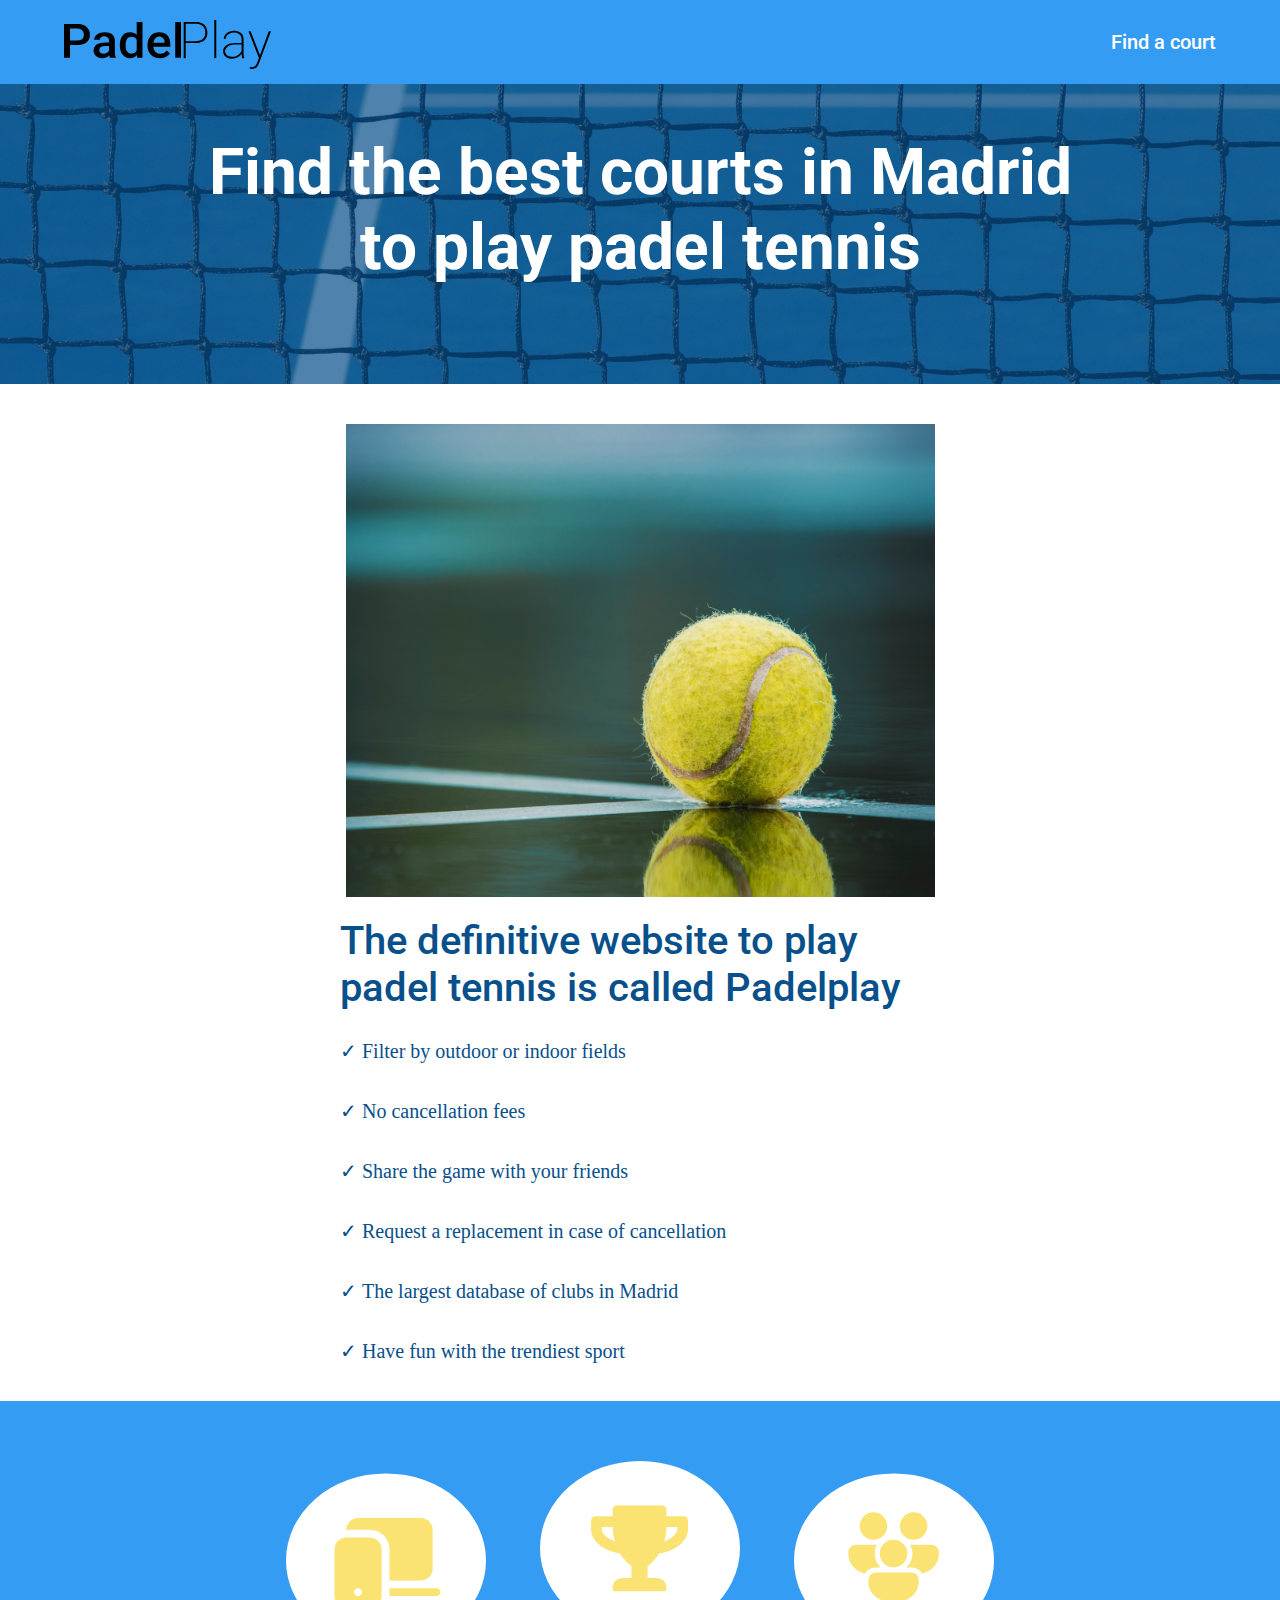
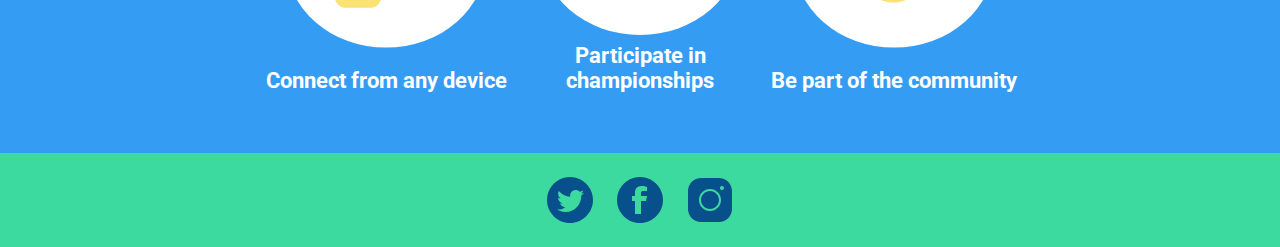
<file: index.html>
<!DOCTYPE html>
<html lang="en">
<head>
    <meta charset="UTF-8">
    <meta http-equiv="X-UA-Compatible" content="IE=edge">
    <meta name="viewport" content="width=device-width, initial-scale=1.0">
    <title>Find the best courts to play padel tennis | PadelPlay</title>
    <link rel="preconnect" href="https://fonts.googleapis.com">
    <link rel="preconnect" href="https://fonts.gstatic.com" crossorigin>
    <link href="https://fonts.googleapis.com/css2?family=Roboto:wght@400;500;700&display=swap" rel="stylesheet">
    <link rel="stylesheet" href="css/styles.css">
</head>
<body>
    <main id="grid-container">
        <header>
            <div>
                <img src="img/Logo.svg" alt="Logo Padelplay" id="logoTop">
            </div>    
            <nav id="navHeader">
                <a href="pistas.html" >
                <p id="textoNav">Find a court</p>
                </a>
            </nav>
        </header>
        <section id="banner">
                <div id="divRotuloBanner">   
                    <h1 id="RotuloBanner">Find the best courts in Madrid to play padel tennis</h1>
                </div>
                <div id="divFotoBanner">
                    <img src="img/Red.png" alt="Red de padel" id="fotoBanner">
                </div>     
        </section>  
        <section id="PelotaLista">
                <div id="divPelota">
                    <img src="img/bola.jpg" alt="Pelota de tenis" id="fotoPelota">
                </div>
                <article id="articleLista">
                    <h2 id="rotuloArticle">The definitive website to play padel tennis is called Padelplay</h2>
                    <ul id="textoArticle">
                        <li>Filter by outdoor or indoor fields
                        </li>
                        <li>No cancellation fees
                        </li>
                        <li>Share the game with your friends
                        </li>
                        <li>Request a replacement in case of cancellation
                        </li>
                        <li>The largest database of clubs in Madrid
                        </li> 
                        <li>Have fun with the trendiest sport
                        </li>
                    </ul>
                </article>
        </section>
        <section id="sectionGraficos">
                    <div class="divGraficos">
                        <div class="divImagenGraficos">
                            <img src="img/dispositivos.svg" alt="Icono dispositivos" class="imagenGraficos">
                        </div>
                        <h3 class="h3Graficos">Connect from any device</h3>
                    </div>
                    <div class="divGraficos">
                        <div class="divImagenGraficos">
                            <img src="img/trofeo.svg" alt="Icono trofeo" class="imagenGraficos"> 
                        </div>     
                        <h3 class="h3Graficos">Participate in championships</h3>
                    </div>
                    <div class="divGraficos">
                        <div class="divImagenGraficos">  
                            <img src="img/Comunidad.svg" alt="Icono comunidad" class="imagenGraficos">
                        </div>
                        <h3 class="h3Graficos">Be part of the community</h3>
                    </div>     
        </section>
        <footer>
                <nav id="navFooter">
                    <div id="divFooter">
                        <img src="img/twitter-circled-azul.svg" alt="logo de twitter" id="logoTwitter">
                        <img src="img/facebook-circulo-azul.svg" alt="logo da facebook" class="logoFooter" id="logoFacebook">
                        <img src="img/icons-instagram-azul.svg" alt="logo de instagram" class="logoFooter" id="logoInstagram">
                    </div>
                </nav>
        </footer>
    </main>
    <script src="js/scripts.js"></script>
</body>
</html>
</file>
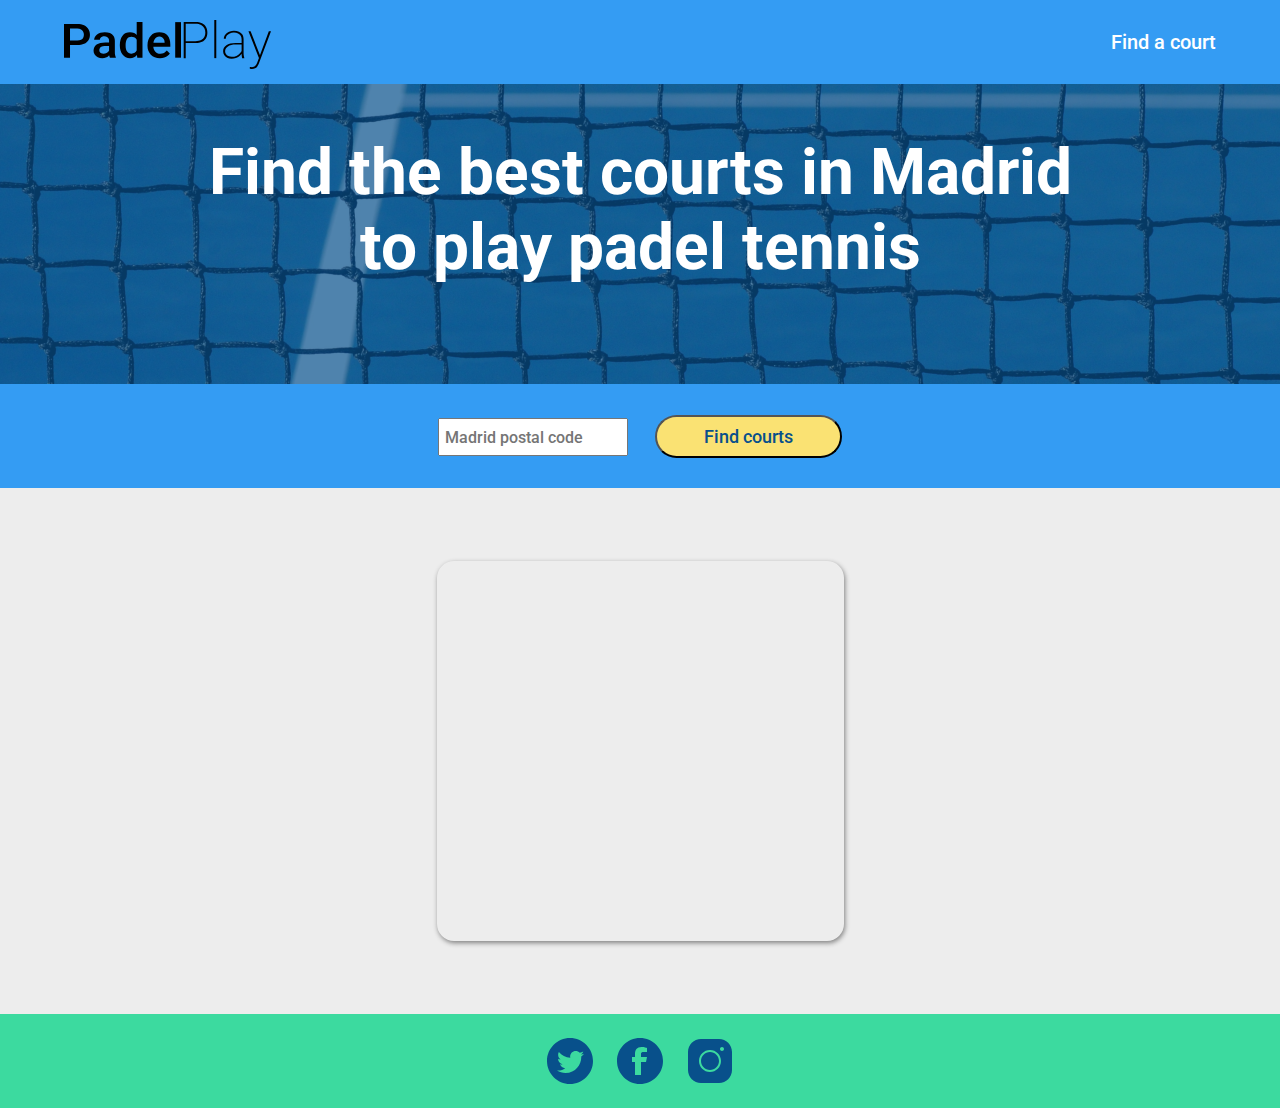
<file: pistas.html>
<!DOCTYPE html>
<html lang="en">
<head>
    <meta charset="UTF-8">
    <meta http-equiv="X-UA-Compatible" content="IE=edge">
    <meta name="viewport" content="width=device-width, initial-scale=1.0">
    <title>Find the best courts to play padel tennis | Padelplay</title>
    <link rel="preconnect" href="https://fonts.googleapis.com">
    <link rel="preconnect" href="https://fonts.gstatic.com" crossorigin>
    <link href="https://fonts.googleapis.com/css2?family=Roboto:wght@400;500;700&display=swap" rel="stylesheet">
    <link rel="stylesheet" href="css/styles.css">
</head>
<body>
    <main id="grid-containerPista">
        <header>
            <div>
                <a href="index.html"><img src="img/Logo.svg" alt="Logo Padelplay" id="logoTop"></a>
            </div>    
            <nav id="navHeader">
                <a href="" >
                <p id="textoNav">Find a court</p>
                </a>
            </nav>
        </header>
        <section id="banner">
            <div id="divRotuloBanner">   
                <h1 id="RotuloBanner">Find the best courts in Madrid to play padel tennis</h1>
            </div>
            <div id="divFotoBanner">
                <img src="img/Red.png" alt="Red de padel" id="fotoBanner">
            </div>
        </section>
        <section id="Busqueda">
            <div id="divBusqueda">
                <input type="text" name="Código postal" id="codigoPostal" placeholder="Madrid postal code">
                <input type="button" value="Find courts" id="botonBusqueda" onclick=cPostal();reset()>
            </div>
        </section>
        <section id="SeccionMapa">
            <div id="mapa">
                <iframe src="https://www.google.com/maps/embed?pb=!1m18!1m12!1m3!1d194347.38560425257!2d-3.8199658826121317!3d40.43813066670212!2m3!1f0!2f0!3f0!3m2!1i1024!2i768!4f13.1!3m3!1m2!1s0xd422997800a3c81%3A0xc436dec1618c2269!2sMadrid%2C%20Spain!5e0!3m2!1sen!2suk!4v1651685939353!5m2!1sen!2suk" allowfullscreen="" loading="lazy" referrerpolicy="no-referrer-when-downgrade"></iframe>
            </div>
        </section>
        <section id="SeccionResultados">
            <div id="divRotuloCP">
                <h3 id="h3RotuloCP"></h3>
            </div>
            <div class="divResultado">
                <div class="divFotoClub">
                    <img class="fotoClub" src="img/Club1.jpg" alt="">
                </div>
                <div class="divTextoResultado">
                    <h4 class="h4Club">Club de Tenis, Pádel y Golf El Estudiante</h4>
                    <h5 class="h5Direccion">Direction</h5>
                    <div>
                    <p class="pResultados">Carretera de Alcobendas a Barajas, Km 4
                        28100 Alcobendas (Madrid)</p>
                    </div>    
                    <h5 class="h5Telefono">Telephone</h5>
                    <p class="pResultados">916531673 / 677212074</p>    
                </div>          
            </div>
            <div class="divResultado">
                <div class="divFotoClub">
                    <img class="fotoClub"src="img/Club2.jpg" alt="">
                </div>
                <div class="divTextoResultado">
                    <h4 class="h4Club">Club Deportivo Republic Space</h4>
                    <h5 class="h5Direccion">Direction</h5>
                    <p class="pResultados">Avenida Condesa de Chinchón, 107
                        28660 Boadilla del Monte (Madrid)</p>
                    <h5 class="h5Telefono">Telephone</h5>
                    <p class="pResultados">911299062</p>    
                </div>          
            </div>
            <div class="divResultado">
                <div class="divFotoClub">
                    <img class="fotoClub"src="img/Club3.jpg" alt="">
                </div>
                <div class="divTextoResultado">
                    <h4 class="h4Club">Complejo deportivo Somontes</h4>
                    <h5 class="h5Direccion">Direction</h5>
                    <p class="pResultados">Ctra. Madrid - El pardo, Km 3400
                        28035 Madrid (Madrid)</p>
                    <h5 class="h5Telefono">Telephone</h5>
                    <p class="pResultados">913163434 / 913163235</p>    
                </div>          
            </div>
            <div class="divResultado">
                <div class="divFotoClub">
                    <img class="fotoClub"src="img/Club4.jpg" alt="">
                </div>
                <div class="divTextoResultado">
                    <h4 class="h4Club">Mega Pádel Indoor</h4>
                    <h5 class="h5Direccion">Direction</h5>
                    <p class="pResultados">Vereda del Alquiton, 13
                        28500 Arganda del Rey (Madrid)</p>
                    <h5 class="h5Telefono">Telephone</h5>
                    <p class="pResultados">918706950 / 628760823</p>    
                </div>          
            </div>
            <div class="divResultado">
                <div class="divFotoClub">
                    <img class="fotoClub"src="img/Club5.jpg" alt="">
                </div>
                <div class="divTextoResultado">
                    <h4 class="h4Club">Sanset Pádel Indoor </h4>
                    <h5 class="h5Direccion">Direction</h5>
                    <div>
                    <p class="pResultados">Calle Fuerteventura, 9
                        28700 San Sebastián de los Reyes (Madrid)</p>
                    </div>    
                    <h5 class="h5Telefono">Telephone</h5>
                    <p class="pResultados">917577190</p>    
                </div>          
            </div>
            <div class="divResultado">
                <div class="divFotoClub">
                    <img class="fotoClub"src="img/Club6.jpg" alt="">
                </div>
                <div class="divTextoResultado">
                    <h4 class="h4Club">Club de Pádel La Moraleja</h4>
                    <h5 class="h5Direccion">Direction</h5>
                    <p class="pResultados">Av. Bruselas, 29
                        28108 Alcobendas (Madrid)</p>
                    <h5 class="h5Telefono">Telephone</h5>
                    <p class="pResultados">914841830</p>    
                </div>          
            </div>
            <div class="divResultado">
                <div class="divFotoClub">
                    <img class="fotoClub"src="img/Club7.jpg" alt="">
                </div>
                <div class="divTextoResultado">
                    <h4 class="h4Club">Parque Deportivo Puerta de Hierro</h4>
                    <h5 class="h5Direccion">Direction</h5>
                    <p class="pResultados">Carretera de la Coruña, Km. 7
                        28035 Madrid (Madrid)</p>
                    <h5 class="h5Telefono">Telephone</h5>
                    <p class="pResultados">913768680</p>    
                </div>          
            </div>
        </section>    
        <footer>
            <nav id="navFooter">
                <div id="divFooter">
                    <img src="img/twitter-circled-azul.svg" alt="logo de twitter" id="logoTwitter">
                    <img src="img/facebook-circulo-azul.svg" alt="logo da facebook" class="logoFooter" id="logoFacebook">
                    <img src="img/icons-instagram-azul.svg" alt="logo de instagram" class="logoFooter" id="logoInstagram">
                </div>
            </nav>
        </footer>
    </main>
    <script src="js/scripts.js"></script>
</body>
</html>
</file>
<file: css/styles.css>
/* Styling using universal selector */
*{
    padding: 0;
    margin: 0;
}

/* Grid style */
#grid-container{
    display: grid;
    grid-template-areas: 'menuNav'
                         'banner' 
                         'seccion'
                         'graficos'
                         'piePagina';
}

/* Font style */
p,h1,h2,h3,h4,h5{font-family:'Roboto',sans-serif;}

/* Header style */
header{
    display: block;
    height: 84px;
    background-color: #349CF3;
    grid-area: menuNav;
}

/* Header nav style */
#navHeader{
    display: flex;
    flex-direction: row;
    justify-content: flex-end;
    align-items: center;
    height: 100%;
    margin-right: 5%;
}

/* nav text style */
#textoNav{
    color: #fff;
    font-size: 20px;
    font-weight: 500;
}

/* nav text hover style */
#textoNav:hover{
    color: #08508B;
}

/* link style */
a{
    text-decoration: none;
}

/* header logo style */
#logoTop{
    position: absolute;
    z-index: 2;
    width: 207px;
    height: 49px;
    margin-left: 5%;
    padding-top: 20px;
}

/* banner style */
#banner{
    display: block;
    height: 100%;
    grid-area: banner;
    max-height: 346px;
}

/* banner style */
#fotoBanner{
    display: block;
    width: 100%;
    height: auto;
    min-height:217px;
    min-width: 1058px;
}

/* Banner div text style */
#divRotuloBanner{
    position: absolute;
    z-index: 2;
    width: 100%;
    display: flex;
    flex-direction: row;
    justify-content: center;
}

/* banner font style */
#RotuloBanner{
    display: block;
    text-align: center;
    color: #fff;
    width: 913px;
    font-size: 64px;
    font-weight: 700;
    padding-top: 4%;
}

/* Ball picture section style */
#PelotaLista{
    display: flex;
    flex-direction: row;
    justify-content: center;
    background-color: #fff;
    grid-area: seccion;
    padding-top: 60px;
    padding-bottom: 60px;
} 

/* ball div style */
#divPelota{
    padding-right: 30px;
}

/* Ball picture style */
#fotoPelota{
    width: 589px;
    height: 100%;
}

/* Article style */
#articleLista{
    padding-left: 30px;
    padding-top: 5px;
}

/* Article header style */
#rotuloArticle{
    color: #08508B;
    font-size: 40px;
    font-weight: 500;
    width: 600px;
}

/* Articles text style */
#textoArticle{
    color: #08508B;
    font-size: 20px;
    line-height: 60px;
    padding-top: 10px;
    list-style: none;
}

/* List style */
#textoArticle li:before {
    content: '✓';
    padding-right: 5px;
  }

/* Graphics section style */
#sectionGraficos{
    display: flex;
    flex-direction: row;
    justify-content: center;
    flex-wrap: wrap;
    background-color: #349CF3;
    grid-area: graficos;
    padding-bottom: 60px;
}

/* graphics div style */
.divGraficos{
    display: flex;
    flex-direction: column;
    justify-content: center;
    align-items: center;
    width: 254px;
    padding-top: 60px;
}

/* graphic images div style */
.divImagenGraficos{
    display: flex;
    justify-content: center;
    width: 251px;
    height: 100%;
}

/* graphic images style */
.imagenGraficos{
    width: 200px;
}

/* graphic text style */
 .h3Graficos{
    color: #fff;
    font-size: 22px;
    font-weight: 700;
    text-align: center;
    margin-top: 8px;
} 

/* footer style */
footer{
    height: 94px;
    background-color: #3CDA9F;
    grid-area: piePagina;
}

/* nav footer style*/
#navFooter{
    display: flex;
    justify-content: center;
    flex-direction: row;
    height: 100%;
}

/* footer div style*/
#divFooter{
    display: flex;
    justify-content: center;
    align-items: center;
}

/* footer logos style */
.logoFooter{
    margin-left: 20px;
}

/* new styles for pistas.html */

/* grid styles */
#grid-containerPista{
    display: grid;
    grid-template-columns: 1fr 1fr 1fr 1fr 1fr;  
    grid-template-areas: 'menuNav menuNav menuNav menuNav menuNav'
                         'banner banner banner banner banner' 
                         'busca busca busca busca busca' 
                         'mapa mapa mapa mapa mapa'
                         'resultados resultados resultados resultados resultados'
                         'piePagina piePagina piePagina piePagina piePagina';                                      
}

/* search section style */
#Busqueda{
    display: flex;
    flex-direction: row;
    justify-content: center;
    align-items: center;
    background-color: #349CF3;
    height: 104px;
    grid-area: busca
}

/* postal code input style */
#codigoPostal{
    width: 181px;
    height: 34px;
    font-family:'Roboto',sans-serif;
    font-size: 16px;
    font-weight: 500;
    padding-left: 5px;
}

/* Search button style */
#botonBusqueda{
    width: 187px;
    height: 43px;
    text-align: center;
    font-family:'Roboto',sans-serif;
    color: #08508B;
    font-size: 18px;
    font-weight: 500;
    background-color: #FAE273;
    border-radius: 56px;
    margin-left: 23px;
    cursor:pointer;
}

/* button hover style */
#botonBusqueda:hover{
    background-color:#EDD35A;
}

/* map section style */
#SeccionMapa{
    display: flex;
    flex-direction: row;
    justify-content: center;
    align-items: center;
    background-color: #EDEDED;
    height: auto;   
    grid-area:mapa;
    padding-top: 60px;
    padding-bottom: 60px;
} 

/* map div style */
#mapa{
    display: flex;
    padding-top: 1%;
    padding-bottom: 1%;
}

/* map iframe style */
iframe{
    width:407px;
    height:380px;
    border: 0; 
    box-shadow: 1px 2px 5px grey;
    border-radius: 17px;
}

/* results section style */
#SeccionResultados{
    display: none;
    flex-direction: column;
    justify-content: center;
    align-items: center;
    background-color: #EDEDED;
    height: auto/* 48vh */;   
    grid-area:resultados;
    padding-bottom: 60px;
} 

/* postal code div result header style*/
#divRotuloCP{
    display: flex;
    flex-direction: row;
    justify-content: flex-start;
    width: 670px;
    padding-top: 30px;  
} 

/* postal code result header style*/
#h3RotuloCP{
    padding-top: 10px;
    color: #349CF3;
    font-size: 22px;
    font-weight: 400;
}  

/* result div style */
.divResultado{
    display: flex;
    flex-direction: row;
    justify-content: space-between;
    height: 180px;
    width: 670px;
    background-color: #fff;
    box-shadow: 1px 2px 5px grey;
    margin-top: 30px;
    border-radius: 17px;
}

/* result div text style */
.divTextoResultado{
    display: flex;
    flex-direction: column;
    flex-wrap: wrap;
    justify-content: flex-start;
    width: 410px;
}

/* padel club header style */
.h4Club{
    padding-top: 10px;
    color: #08508B;
    font-size: 20px;
    font-weight: 700;
}

/* direction header style */
.h5Direccion{
    padding-top: 15px;
    color: #08508B;
    font-size: 16px;
    font-weight: 500;
}

/* telephone header style */
.h5Telefono{
    padding-top: 10px;
    color: #08508B;
    font-size: 16px;
    font-weight: 500;
}

/* direction and telephone text style */
.pResultados{
    color: #08508B;
    font-size: 16px;
    font-weight: 400;
}

/* club pictures style */
.fotoClub{
    width: 240px;
    height: 180px;
}

 /* responsive styles   */
@media screen and (max-width:1300px){
    #PelotaLista{
        flex-direction: column;
        align-items: center;
        padding-top: 40px;
        padding-bottom: 20px;
    }
    #RotuloBanner{
        display: block;
        text-align: center;
        color: #fff;
        width: 913px;
        font-size: 64px;
        font-weight: 700;
        padding-top: 4%;
    }
    #divPelota{
        padding-right: 0px;
    }
    #articleLista{
        padding-left: 0px;
        padding-top: 20px;
    }
}

    @media screen and (max-width:1024px){
        #RotuloBanner{
            font-size: 50px;
            width: 724px;
        }
        #fotoBanner{
            position: fixed;
            z-index: -1;
            height: 300px;
            top: 0px;
            bottom: 0;
            width: 100%;
        }
        #divFotoBanner{
            height: 200px;
        }
    } 

    @media screen and (max-width:793px){
        #sectionGraficos{
            padding-bottom: 40px;
        }
        .divGraficos{
            padding-top: 40px;
            width: 207px;
        }
        .divImagenGraficos{
            width: 150px;
        }
        .imagenGraficos{
            width: 150px;
        }
    }

    @media screen and (max-width:720px){
        #RotuloBanner{
            font-size: 40px;
            width: 505px;
            padding-top: 6%;
        }
        #divPelota{
            display: none;
        }
        .divFotoClub{
            display: none;
        }
        .divResultado{
            width: 100%;
            border-radius: 0px;
            height: auto;
        } 
        .divTextoResultado{
            padding-left: 24px;
            padding-bottom: 24px;
        }
        #h3RotuloCP{
            padding-left: 24px;
        }
        #divRotuloCP{
            margin-left: auto;
        }
    }

     @media screen and (max-width:620.5px){
        #divRotuloBanner{
            padding-top: 1%;
        }
        #rotuloArticle{
            font-size: 30px;
            margin-right: 24px;
            margin-left: 24px;
            width: unset;    
        }
        #textoArticle{
            margin-right: 24px;
            margin-left: 24px;
            font-size: 20px;
            line-height: 50px;
            padding-top: 0px;
        }
        #PelotaLista{
            padding-top: 0px;
        }
     }

     @media screen and (max-width:500px){
        #mapa {
            width: 100%;
        }
        iframe {
            width: 100%;
            border-radius: 0px; 
        }
     }    

     @media screen and (max-width:450px){
        .divTextoResultado{
            width: 410px;
        }
        
    }  


     @media screen and (max-width:420px){
        #logoTop{
        width: 105px;
        height: 25px;
        padding-top: 14px;
        }
        #RotuloBanner {
        font-size: 30px;
        width: 340px;
        padding-top: 8%;
        }
        #divFotoBanner {
        height: 183px;
        }
        header {
        height: 50px;
        }
        #textoNav {
        font-size: 16px;
        }
        header{
        height: 50px;
        }
        #RotuloBanner {
            font-size: 25px;
        }
        #banner {
            height: 150px;    
        }
        #rotuloArticle {
            font-size: 25px;
        }
        #textoArticle {
            font-size: 18px; 
            padding-top: 9px;
            line-height: 20px;  
        }
        ul#textoArticle li{
           padding-bottom: 8px;
        }
        .imagenGraficos {
        width: 130px;
        }
        #Busqueda{
        flex-direction: column;
        padding-top: 20px;
        padding-bottom: 20px;
        }    
        #divBusqueda{
        display: flex;
        flex-direction: column;
        align-items: center;
        } 
        #botonBusqueda{
        margin-left: 0px; 
        margin-top: 10px;
        } 
        .divTextoResultado{
            width: 274px;
        } 
        #h3RotuloCP{
            width: 270px;
        } 
    }

  @media screen and (min-height:945px) and (max-width:912px){
        #SeccionMapa{
            height: 56vh;
        }
    }
</file>
